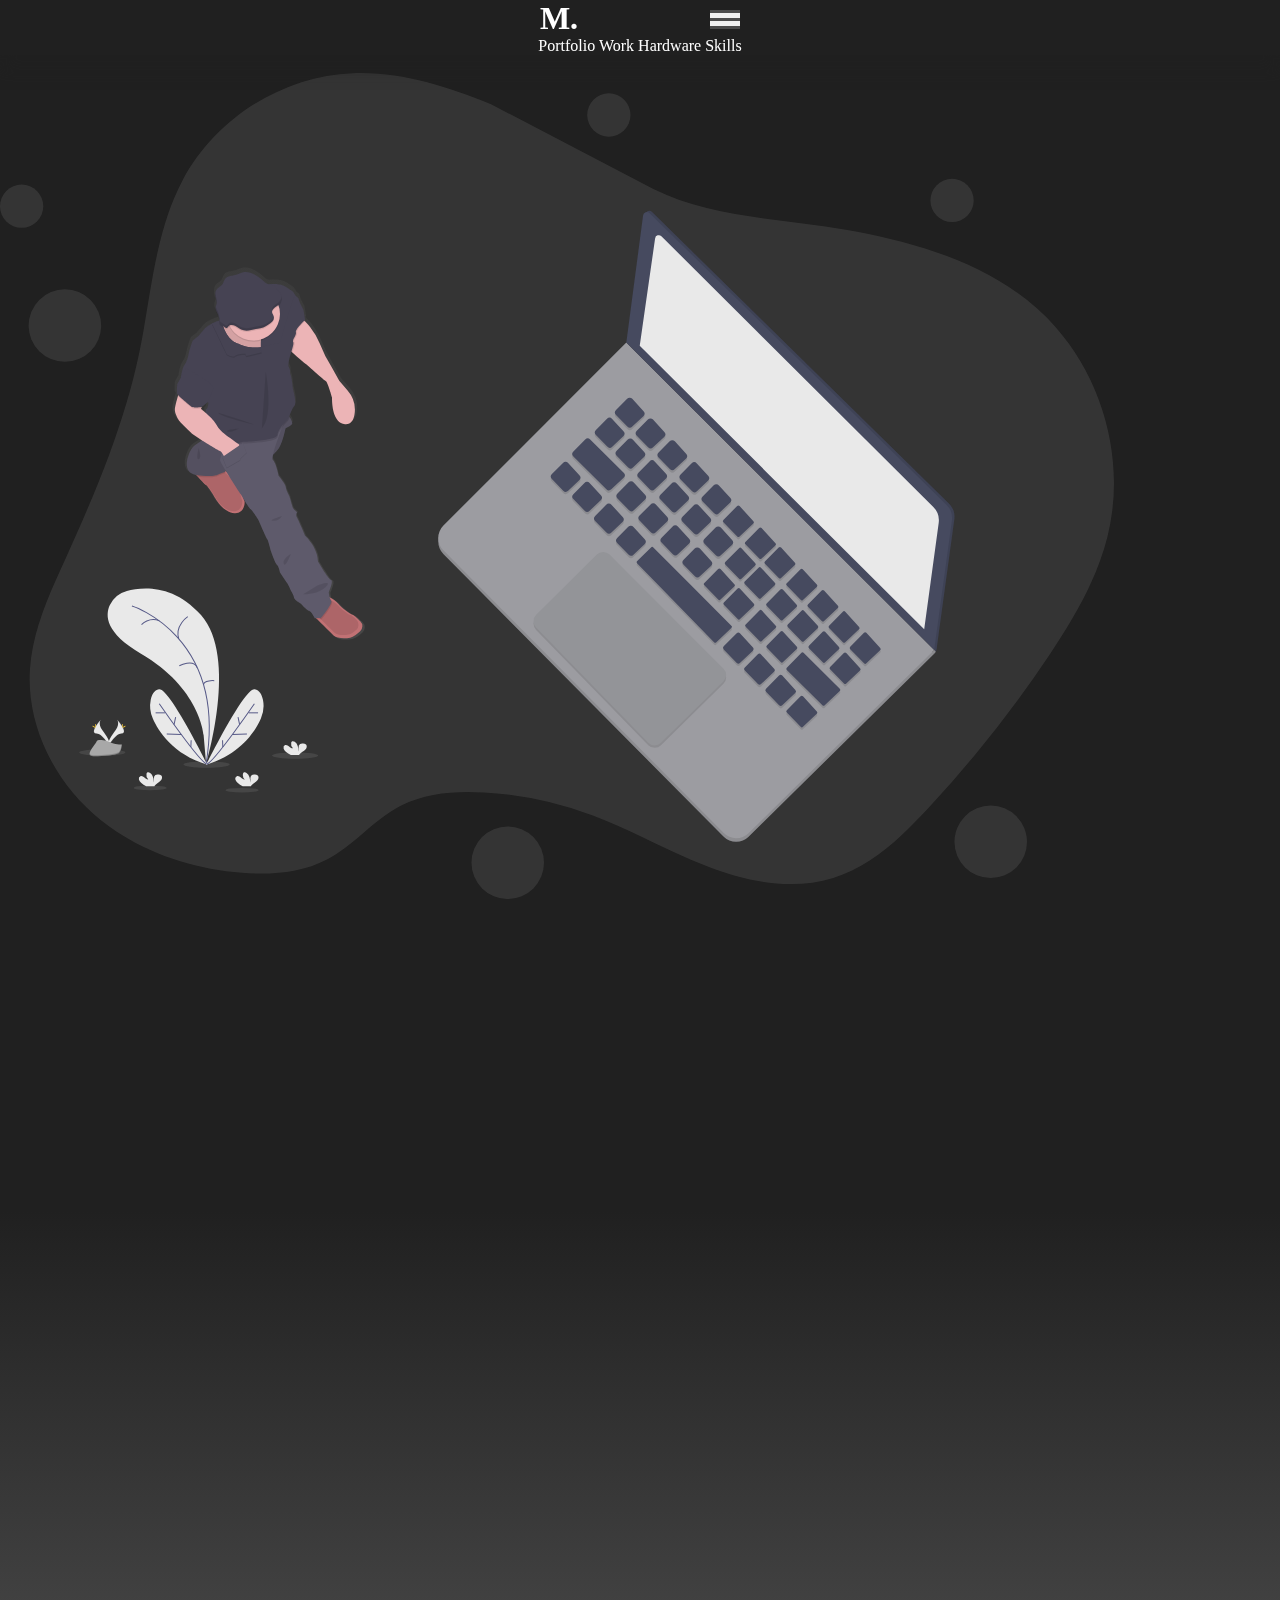
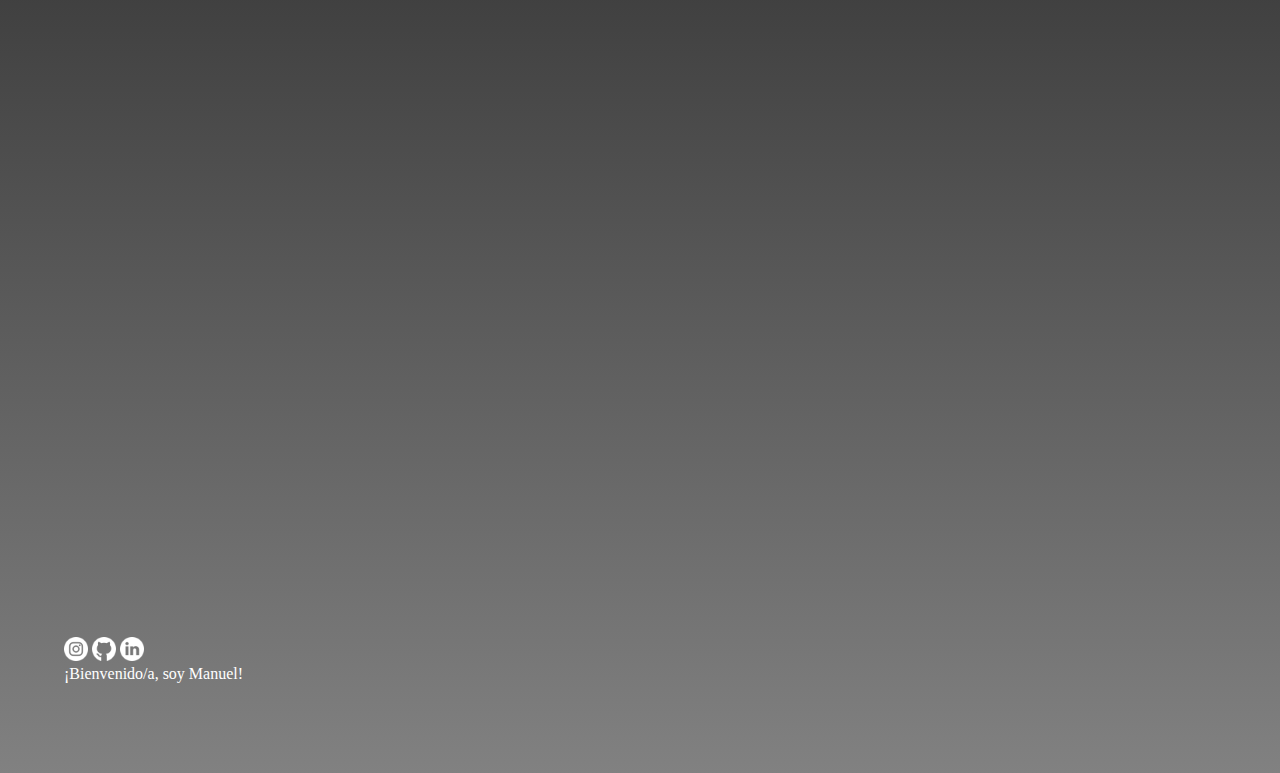
<file: index.html>
<!DOCTYPE html>
<html lang="en">

<head>
  <meta charset="UTF-8">
  <meta http-equiv="X-UA-Compatible" content="IE=edge">
  <meta name="viewport" content="width=device-width, initial-scale=1.0">
  <link rel="shortcut icon" href="images/logos/M.png" type="image/x-icon">
  <title>Portfolio Manuel | Home</title>
  <link href="https://cdn.jsdelivr.net/npm/bootstrap@5.0.2/dist/css/bootstrap.min.css" rel="stylesheet"
    integrity="sha384-EVSTQN3/azprG1Anm3QDgpJLIm9Nao0Yz1ztcQTwFspd3yD65VohhpuuCOmLASjC" crossorigin="anonymous">
  <link rel="stylesheet" href="css/styles.css">
  <link href="https://unpkg.com/aos@2.3.1/dist/aos.css" rel="stylesheet">
  <link href="https://fonts.googleapis.com/css2?family=Noto+Sans&display=swap" rel="stylesheet">
</head>

<body>
  <header>
    <nav class="navbar navbar-expand-lg navbar-dark">
      <div class="container-xl">
        <a href="index.html" class="logoText">M.</a>
        <button class="noheader-mb navbar-toggler collapsed" type="button" data-bs-toggle="collapse"
          data-bs-target="#navbarTogglerDemo02" aria-controls="navbarSupportedContent" aria-expanded="false"
          aria-label="Toggle navigation">
          <span class="toggler-icon top-bar"></span>
          <span class="toggler-icon middle-bar"></span>
          <span class="toggler-icon bottom-bar"></span>
        </button>
        <div class="container collapse navbar-collapse" id="navbarTogglerDemo02">
          <div class="navbar-nav">
            <a class="nav-link" aria-current="page" href="#portfolio">Portfolio</a>
            <a class="nav-link" href="#work">Work</a>
            <a class="nav-link" href="#hardware">Hardware Skills</a>
          </div>
        </div>
      </div>
    </nav>
  </header>
  <br>
  <main class="container-xl toppadding-mb">
    <img id="portfolio" class="img-fluid toppadding-mb hide-content" data-aos="fade-up" src="./images/svg/portfoliomenu.svg" alt="Portfolio Image">
    <div class="row row-cols-1 row-cols-md-3 g-4 marginTop" data-aos="fade-up" data-aos-duration="2000"
      data-aos-offset="300">
      <a href="pages/pcbuild.html">
        <div class="col">
          <div class="card2 center_Items shadow">
            <!-- <img src="images/img/intel2-2.jpg" class="imgCardSize" alt="Hardware"> -->
            <video class="imgCardSize" autoplay loop muted src="images/video/hardwarevideo.mp4"></video>
            <div class="card-body">
              <h5 class="card-title">Hardware Skills</h5>
              <p class="card-text">Echa un vistazo a algunos de mis ensamblados y mantenimientos de PC.</p>
            </div>
          </div>
        </div>
        <a href="pages/work.html">
          <div class="col">
            <div class="card2 center_Items shadow hide-content">
              <img src="images/img/Manuelphoto.png" alt="Manuel's photo" class="imgCardSize">
              <div class="card-body">
                <h5 class="card-title">Acerca de mí</h5>
                <p id="hardware" class="card-text">¡Hola, soy Manuel! Tengo 26 años y acá te resumo un poco de mi experiencia en IT.
                </p>
              </div>
            </div>
          </div>
        </a>
        <a href="pages/portfolio.html">
          <div class="col"> 
            <div class="card2 center_Items shadow hide-content">
              <video class="imgCardSize" autoplay loop muted playsinline src="images/video/55383-web-development-animation.mp4"></video>
              <div class="card-body">
                <h5 class="card-title" id="work">Portfolio</h5>
                <p class="card-text">Proyectos que he hecho en CoderHouse y por mi cuenta.</p>
              </div>
            </div>
          </div>
        </a>
    </div>
  </main>
  <footer class="footer-pading">
    <!-- Grid container -->
    <div class="container p-4 pb-0">
      <!-- Section: CTA -->
      <section class="">
        <p class="d-flex justify-content-center align-items-center gap-3">
          <a href="https://www.instagram.com/manuguem/"><img class="logoNetworks" src="images/logos/instagram.png"
              alt="Instagram"></a>
          <a href="https://github.com/manuguem?tab=repositories"><img class="logoNetworks" src="images/logos/github.png"
              alt="Github"></a>
          <a href="https://www.linkedin.com/in/manuguem/"><img class="logoNetworks" src="images/logos/linkedin.png"
              alt="Linkedin"></a>
        </p>
      </section>
      <!-- Section: CTA -->
    </div>
    <!-- Grid container -->

    <!-- Copyright -->
    <div class="text-center p-3">
      <p>¡Bienvenido/a, soy Manuel!</p>
      <!-- Copyright -->
  </footer>
</body>
<script src="https://cdnjs.cloudflare.com/ajax/libs/jquery/3.6.0/jquery.min.js"
  integrity="sha512-894YE6QWD5I59HgZOGReFYm4dnWc1Qt5NtvYSaNcOP+u1T9qYdvdihz0PPSiiqn/+/3e7Jo4EaG7TubfWGUrMQ=="
  crossorigin="anonymous" referrerpolicy="no-referrer"></script>
<script src="https://cdn.jsdelivr.net/npm/bootstrap@5.0.2/dist/js/bootstrap.bundle.min.js"
  integrity="sha384-MrcW6ZMFYlzcLA8Nl+NtUVF0sA7MsXsP1UyJoMp4YLEuNSfAP+JcXn/tWtIaxVXM" crossorigin="anonymous"></script>
<script src="https://unpkg.com/aos@2.3.1/dist/aos.js"></script>
<script>
  AOS.init();
</script>

</html>
</file>
<file: css/styles.css>
* {
  margin: 0;
  padding: 0;
}

body {
  background-color: #202020;
  background-image: linear-gradient(180deg, #202020 51%, #818181 100%);

  color: white;
}

header {
  position: sticky;
  z-index: 100;
  top: 0;
  background-color: #202020;
  text-align: center;
  box-shadow: 0 10px 17px 0px #202020;
}

footer {
  clear: both;
  position: static;
  bottom: 0;
  width: 100%;
  margin-top: 5vh;
  padding-left: 5%;
  padding-right: 5%;
  margin-bottom: 10vh;
}
.cards-wrapper {
  display: flex;
  justify-content: center;
}

.card {
  margin: 0 0.5em;
  box-shadow: 2px 6px 8px 0 rgba(22, 22, 26, 0.18);
  border: none;
  border-radius: 0;
}
.carousel-inner {
  padding: 1em;
}

.carousel-item {
  transition: opacity ease-out 0.5s;
}

.carousel-control-prev,
.carousel-control-next {
  background-color: #e1e1e1;
  width: 5vh;
  height: 5vh;
  border-radius: 50%;
  top: 50%;
  transform: translateY(-50%);
}

.fa-solid {
  display: none !important;
}
#nav-icon2 span {
  display: block;
  position: absolute;
  height: 9px;
  width: 50%;
  background: #d3531a;
  opacity: 1;
  -webkit-transform: rotate(0deg);
  -moz-transform: rotate(0deg);
  -o-transform: rotate(0deg);
  transform: rotate(0deg);
  -webkit-transition: 0.25s ease-in-out;
  -moz-transition: 0.25s ease-in-out;
  -o-transition: 0.25s ease-in-out;
  transition: 0.25s ease-in-out;
}

#nav-icon2 span:nth-child(even) {
  left: 50%;
  border-radius: 0 9px 9px 0;
}

#nav-icon2 span:nth-child(odd) {
  left: 0px;
  border-radius: 9px 0 0 9px;
}

#nav-icon2 span:nth-child(1),
#nav-icon2 span:nth-child(2) {
  top: 0px;
}

#nav-icon2 span:nth-child(3),
#nav-icon2 span:nth-child(4) {
  top: 18px;
}

#nav-icon2 span:nth-child(5),
#nav-icon2 span:nth-child(6) {
  top: 36px;
}

#nav-icon2.open span:nth-child(1),
#nav-icon2.open span:nth-child(6) {
  -webkit-transform: rotate(45deg);
  -moz-transform: rotate(45deg);
  -o-transform: rotate(45deg);
  transform: rotate(45deg);
}

#nav-icon2.open span:nth-child(2),
#nav-icon2.open span:nth-child(5) {
  -webkit-transform: rotate(-45deg);
  -moz-transform: rotate(-45deg);
  -o-transform: rotate(-45deg);
  transform: rotate(-45deg);
}

#nav-icon2.open span:nth-child(1) {
  left: 5px;
  top: 7px;
}

#nav-icon2.open span:nth-child(2) {
  left: calc(50% - 5px);
  top: 7px;
}

#nav-icon2.open span:nth-child(3) {
  left: -50%;
  opacity: 0;
}

#nav-icon2.open span:nth-child(4) {
  left: 100%;
  opacity: 0;
}

#nav-icon2.open span:nth-child(5) {
  left: 5px;
  top: 29px;
}

#nav-icon2.open span:nth-child(6) {
  left: calc(50% - 5px);
  top: 29px;
}

a {
  color: white;
  text-decoration: none;
}

a:hover {
  color: white;
}

.bg-colormain {
  background-color: white;
  color: black;
}

.logoSize {
  width: 32px;
  height: 32px;
}

.logoNetworks {
  width: 24px;
  height: 24px;
}

.border-item {
  height: 100%;
  width: 100%;
  border-radius: 0.5;
}

.zoom:hover {
  transform: scale(1.01);
}

.zoom {
  transition: transform 0.8s;
}

.margin-portfolio {
  margin-left: 20rem;
}

.logoText {
  color: white;
  font-weight: bolder;
  font-size: 2rem;
  text-decoration: none;
}

/* Remove border from toggler */
.navbar-toggler {
  border: 0;
}

.navbar-toggler:focus,
.navbar-toggler:active,
.navbar-toggler-icon:focus {
  outline: none;
  box-shadow: none;
  border: 0;
}

/* Lines of the Toggler */
.toggler-icon {
  width: 30px;
  height: 3px;
  background-color: #4a4a4a;

  display: block;
  transition: all 0.1s;
}

/* Adds Space between the lines */
.middle-bar {
  margin: 5px auto;
}

/* State when navbar is opened (START) */
.navbar-toggler .top-bar {
  transform: rotate(45deg);
  transform-origin: 10% 10%;
}

.navbar-toggler .middle-bar {
  opacity: 0;
  filter: alpha(opacity=0);
}

.navbar-toggler .bottom-bar {
  transform: rotate(-45deg);
  transform-origin: 10% 90%;
}
/* State when navbar is opened (END) */

/* State when navbar is collapsed (START) */
.navbar-toggler.collapsed .top-bar {
  transform: rotate(0);
}

.navbar-toggler.collapsed .middle-bar {
  opacity: 1;
  filter: alpha(opacity=100);
}

.navbar-toggler.collapsed .bottom-bar {
  transform: rotate(0);
}
/* State when navbar is collapsed (END) */

/* Color of Toggler when collapsed */
.navbar-toggler.collapsed .toggler-icon {
  background-color: #4a4a4a;
}

.card {
  box-shadow: 0 5px 20px 2px #202020;
}

.card2 {
  padding-top: 1.2rem;
  position: relative;
  display: flex;
  flex-direction: column;
  width: auto;
  height: 25rem;
  word-wrap: break-word;
  background-color: transparent;
  transition: 0.5s;
  border-radius: 0.5rem;
  text-shadow: 2px 2px #555353;
}

.card2:hover {
  transform: translateY(-10px);
  transition: 0.5s;
}

.card-title {
  text-align: center;
}

button {
  margin-left: 8rem !important;
}

.imgCardSize {
  border-radius: 50%;
  width: 250px;
  height: 250px;
  align-self: center;
}

.center_Items {
  text-align: center;
}

.marginTop {
  margin-top: 2rem;
}

.card {
  background-color: rgb(20, 20, 20);
}

.card3 {
  padding: 3rem;
  background-color: transparent;
  border-radius: 0.5rem;
  box-shadow: 2px 6px 8px 0 rgba(22, 22, 26, 0.18);
}

/* Slideshow container */
.slideshow-container {
  max-width: 500px;
  position: relative;
  margin: auto;
}

div .bg-pcbuild {
  background: rgb(33, 33, 33);
  border-radius: 0.4rem;
}

/* Hide the images by default */
.mySlides {
  display: none;
}

/* Next & previous buttons */
.prev,
.next {
  cursor: pointer;
  position: absolute;
  top: 50%;
  width: auto;
  margin-top: -22px;
  padding: 16px;
  color: white;
  font-weight: bold;
  font-size: 18px;
  transition: 0.6s ease;
  border-radius: 0 3px 3px 0;
  user-select: none;
  text-decoration: none;
}
/* Position the "next button" to the right */
.next {
  right: 0;
  border-radius: 3px 0 0 3px;
}

/* On hover, add a black background color with a little bit see-through */
.prev:hover,
.next:hover {
  background-color: rgba(0, 0, 0, 0.8);
}

/* Caption text */
.text {
  color: white;
  font-size: 15px;
  padding: 8px 12px;
  position: absolute;
  bottom: 8px;
  width: 100%;
  text-align: center;
}

/* Number text (1/3 etc) */
.numbertext {
  color: white;
  font-size: 12px;
  padding: 8px 12px;
  position: absolute;
  top: 0;
}

/* The dots/bullets/indicators */

/* Fading animation */
.fade {
  -webkit-animation-name: fade;
  -webkit-animation-duration: 1.5s;
  animation-name: fade;
  animation-duration: 1.5s;
}

@-webkit-keyframes fade {
  from {
    opacity: 0.4;
  }
  to {
    opacity: 1;
  }
}

@keyframes fade {
  from {
    opacity: 0.4;
  }
  to {
    opacity: 1;
  }
}

.top-header {
  padding-top: 2rem;
}
.img-size {
  height: 500px;
  width: 400px;
  border-radius: 0.2rem;
}
@media only screen and (max-width: 1232px) {
  .fa-solid {
    padding: 0.5rem !important;
    font-size: 2rem !important;
    color: #3b3b3b !important;
    display: flex !important;
  }
  .toppadding-mb {
    padding-top: 3rem;
  }
  .noheader-mb {
    display: none;
  }
  .margin-portfolio {
    margin-left: auto;
  }

  .button-port {
    margin-left: 4.5rem;
    margin-bottom: 2rem;
  }

  .border-item {
    width: 100%;
    height: auto;
  }

  .svg-position-mob {
    position: relative;
    bottom: 5rem;
  }

  .img-size {
    height: 370px;
    width: 315px;
    border-radius: 0.1rem;
  }

  .hide-content {
    display: none;
  }
  .card3 {
    padding: 3rem;
    background-color: transparent;
    border-radius: 0.5rem;
    box-shadow: 2px 6px 8px 0 rgba(22, 22, 26, 0.18);
    text-align: center;
    width: auto;
    height: auto;
  }

  .card2 {
    box-shadow: none;
  }
}
</file>
